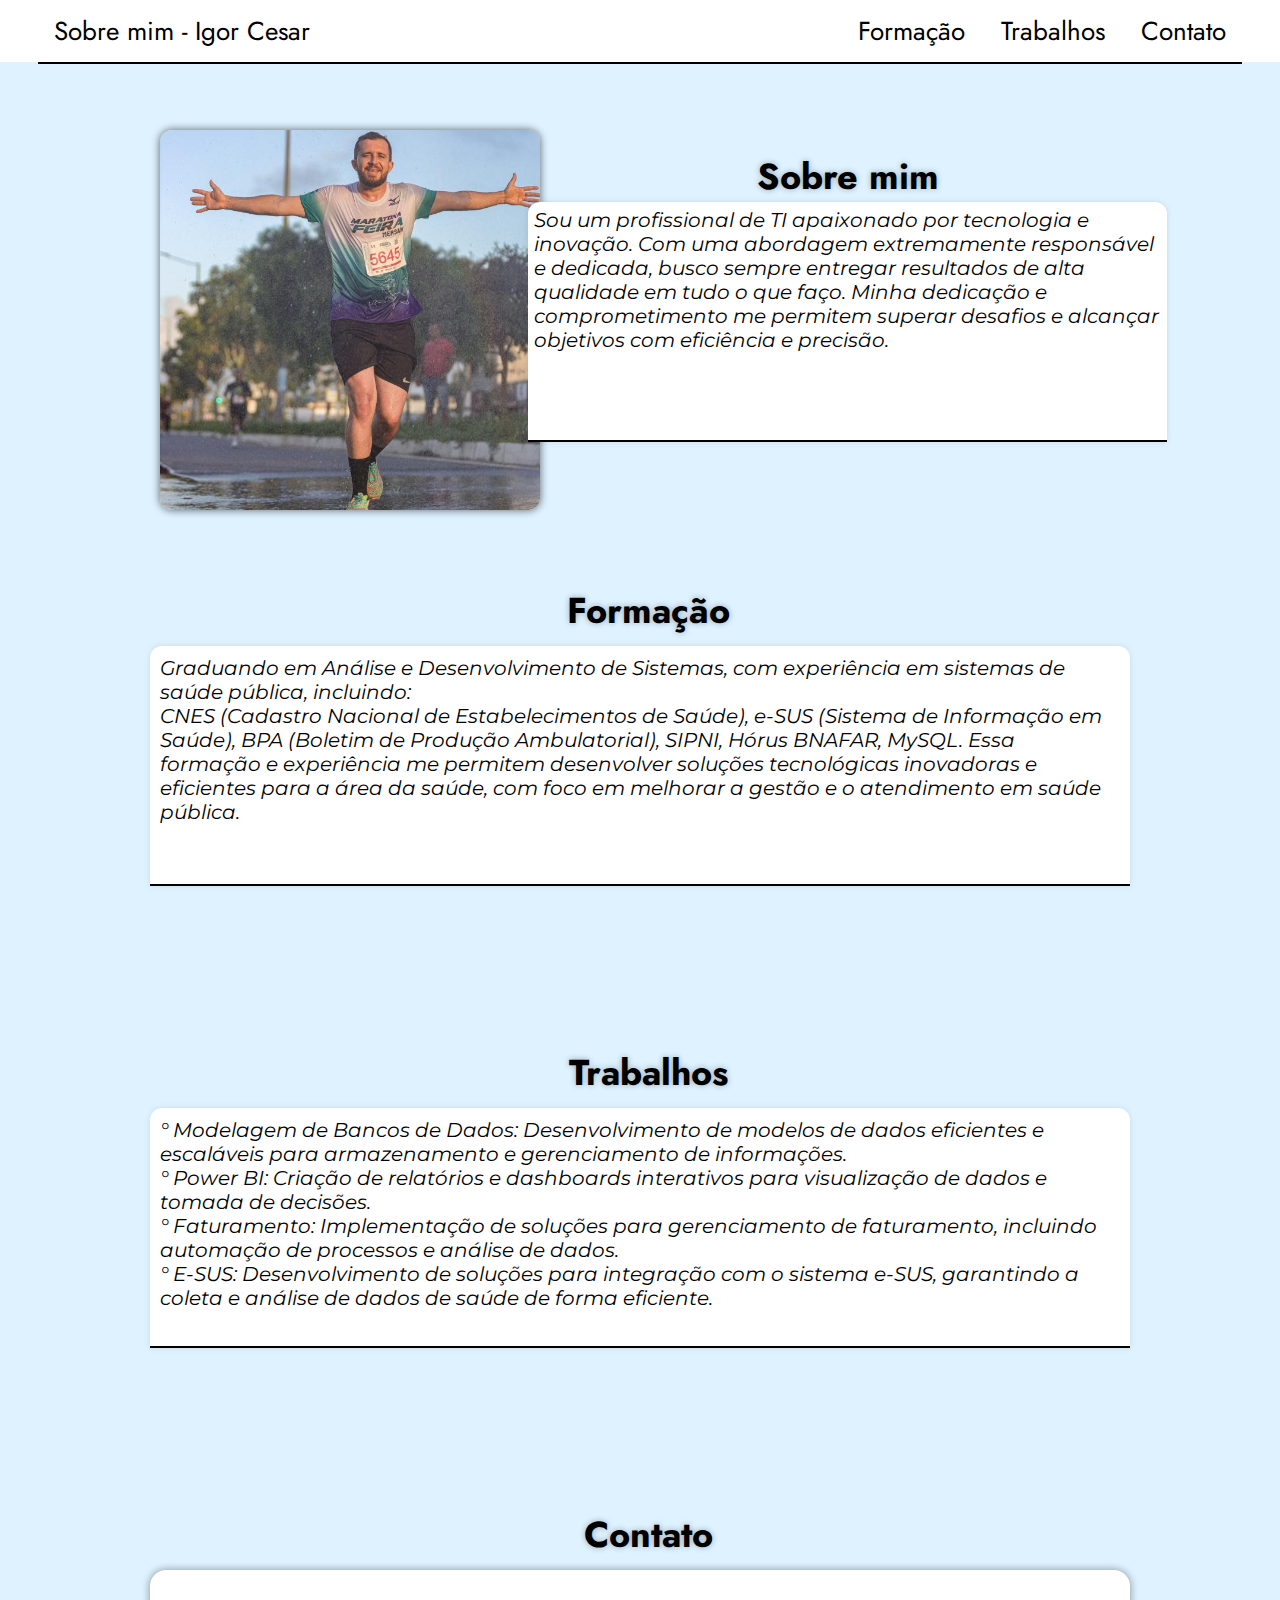
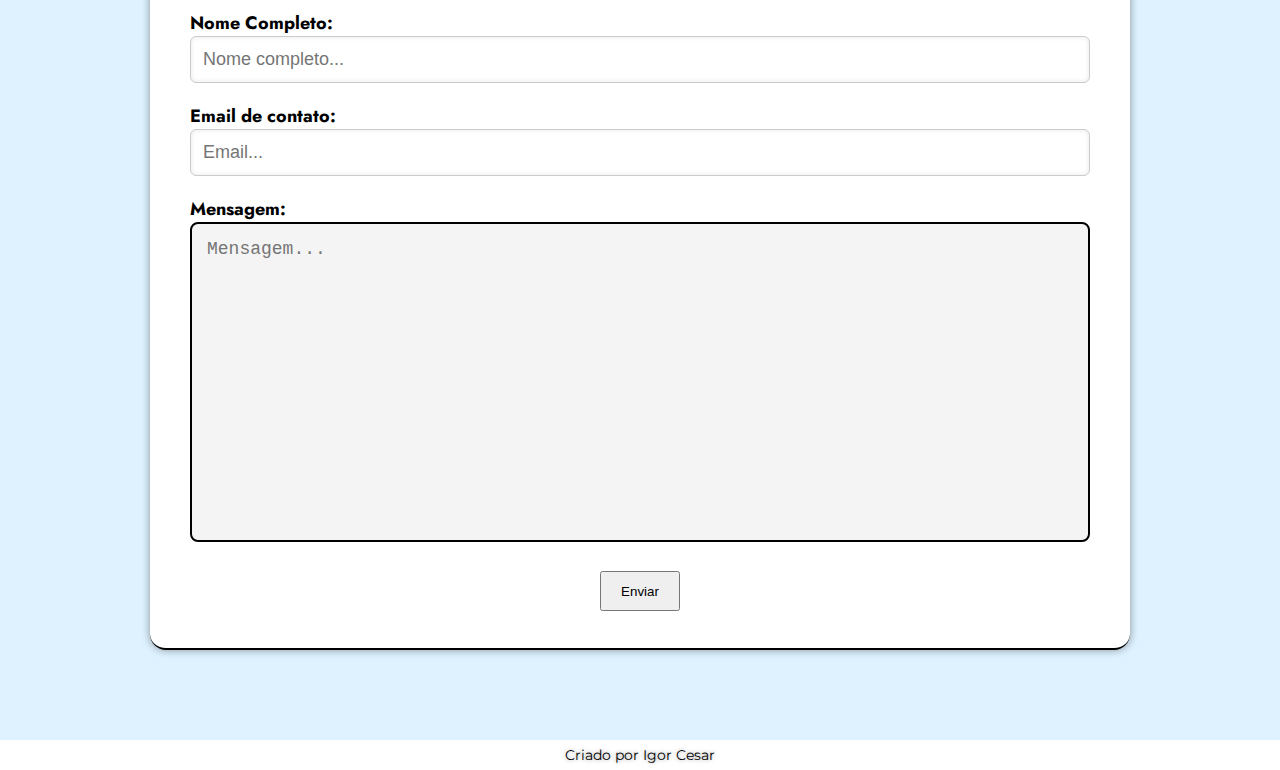
<file: index.html>
<!DOCTYPE html>
<html lang="en">
<head>
    <meta charset="UTF-8">
    <meta name="viewport" content="width=device-width, initial-scale=1.0">
    <link rel="stylesheet" href="css.css">
    <title>Igor Cesar</title>
</head>
<body>

        <!-- Criei um container para não precisar colocar estilo no body  -->

    <div class="container">

        <!-- Cabecalho com os links que se conectam com as sections -->

        <div class="cabecalho">
            <div class="cabecalho-com-itens">
                <div class="links-esquerda">
                    <a href="#sobremim">Sobre mim - Igor Cesar</a>
                </div>
                <div class="links-direita">
                    <a href="#formacao">Formação</a>
                    <a href="#trabalhos">Trabalhos</a>
                    <a href="#contato">Contato</a>
                </div>
            </div>
        </div>

        <!-- Dividi a sessão sobre mim em duas, para poder utilizar o display felex e organizar. Usei essa mes técnica em outras partes do código -->

        <section id="sobremim">
            <div class="itens-esquerda">
                <img src="./foto/Foto - Igor.png" alt="Foto de perfil do Igor">
            </div>
            <div class="itens-direita">
                <h1 class="titulo-sobremim">Sobre mim</h1>
                <div class="box-sobremim box-padrao1">
                    <p class="texto-sobremim texto-padrao"> 
                        Sou um profissional de TI apaixonado por tecnologia e inovação.
                         Com uma abordagem extremamente responsável e dedicada, 
                         busco sempre entregar resultados de alta qualidade em tudo o que
                          faço. Minha dedicação e comprometimento me permitem superar
                           desafios e alcançar objetivos com eficiência e precisão.
                    </p>
                </div>
            </div>
        </section>

        <!-- Nas sessões eu utilizei section invés de div, pois eu queria conectar a ID no link a -->


        <!-- Sessão que fica a informação da formação, -->

        <section id="formacao">
            <h1 class="titulo-formacao titulo-padrao">Formação</h1>
            <div class="box-formacao box-padrao">
                <p class="texto-formacao texto-padrao"> 
                   Graduando em Análise e Desenvolvimento de Sistemas, com experiência em sistemas de saúde pública, incluindo:</br> 
                CNES (Cadastro Nacional de Estabelecimentos de Saúde), e-SUS (Sistema de Informação em Saúde), 
                BPA (Boletim de Produção Ambulatorial), SIPNI, Hórus BNAFAR, MySQL. Essa formação e experiência me permitem desenvolver soluções 
                tecnológicas inovadoras e eficientes para a área da saúde, com foco em melhorar a gestão e o atendimento em saúde pública.
                </p>
            </div>
        </section>

        <!-- Sessão que fica a informação do trabalho -->

        <section id="trabalhos">
            <h1 class="titulo-trabalhos titulo-padrao">Trabalhos</h1>
            <div class="box-trabalhos box-padrao">
                <p class="texto-trabalhos texto-padrao"> 
                ° Modelagem de Bancos de Dados: Desenvolvimento de modelos de dados eficientes e escaláveis para armazenamento e gerenciamento de informações.</br>
                ° Power BI: Criação de relatórios e dashboards interativos para visualização de dados e tomada de decisões.</br>
                ° Faturamento: Implementação de soluções para gerenciamento de faturamento, incluindo automação de processos e análise de dados.</br>
                ° E-SUS: Desenvolvimento de soluções para integração com o sistema e-SUS, garantindo a coleta e análise de dados de saúde de forma eficiente.
                </p>
            </div>
        </section>

        <!-- Parte do código com os campos do formulário -->

        <section id="contato">
            <h1 class="titulo-contato titulo-padrao">Contato</h1>
            <div class="box-contato">
                <form action="#" method="post" class="formulario-inputs">
                    <label for="nome">Nome Completo:</label>
                    <input type="text" id="nome" name="nome" placeholder="Nome completo...">

                    <label for="email">Email de contato:</label>
                    <input type="email" id="email" name="email" placeholder="Email...">

                    <label for="mensagem">Mensagem:</label>
                    <textarea placeholder="Mensagem..."></textarea>

                    <div class="box-button">
                        <button type="submit">Enviar</button>
                    </div>
                </form>
            </div>
        </section>

        <!-- Rodapé da página -->
        
        </br></br></br></br></br>

        <footer class="rodape">
            <div class="box-creditos">
                <span class="texto-creditos">Criado por Igor Cesar</span>
            </div>
        </footer>
    </div>
</body>
</html>
</file>
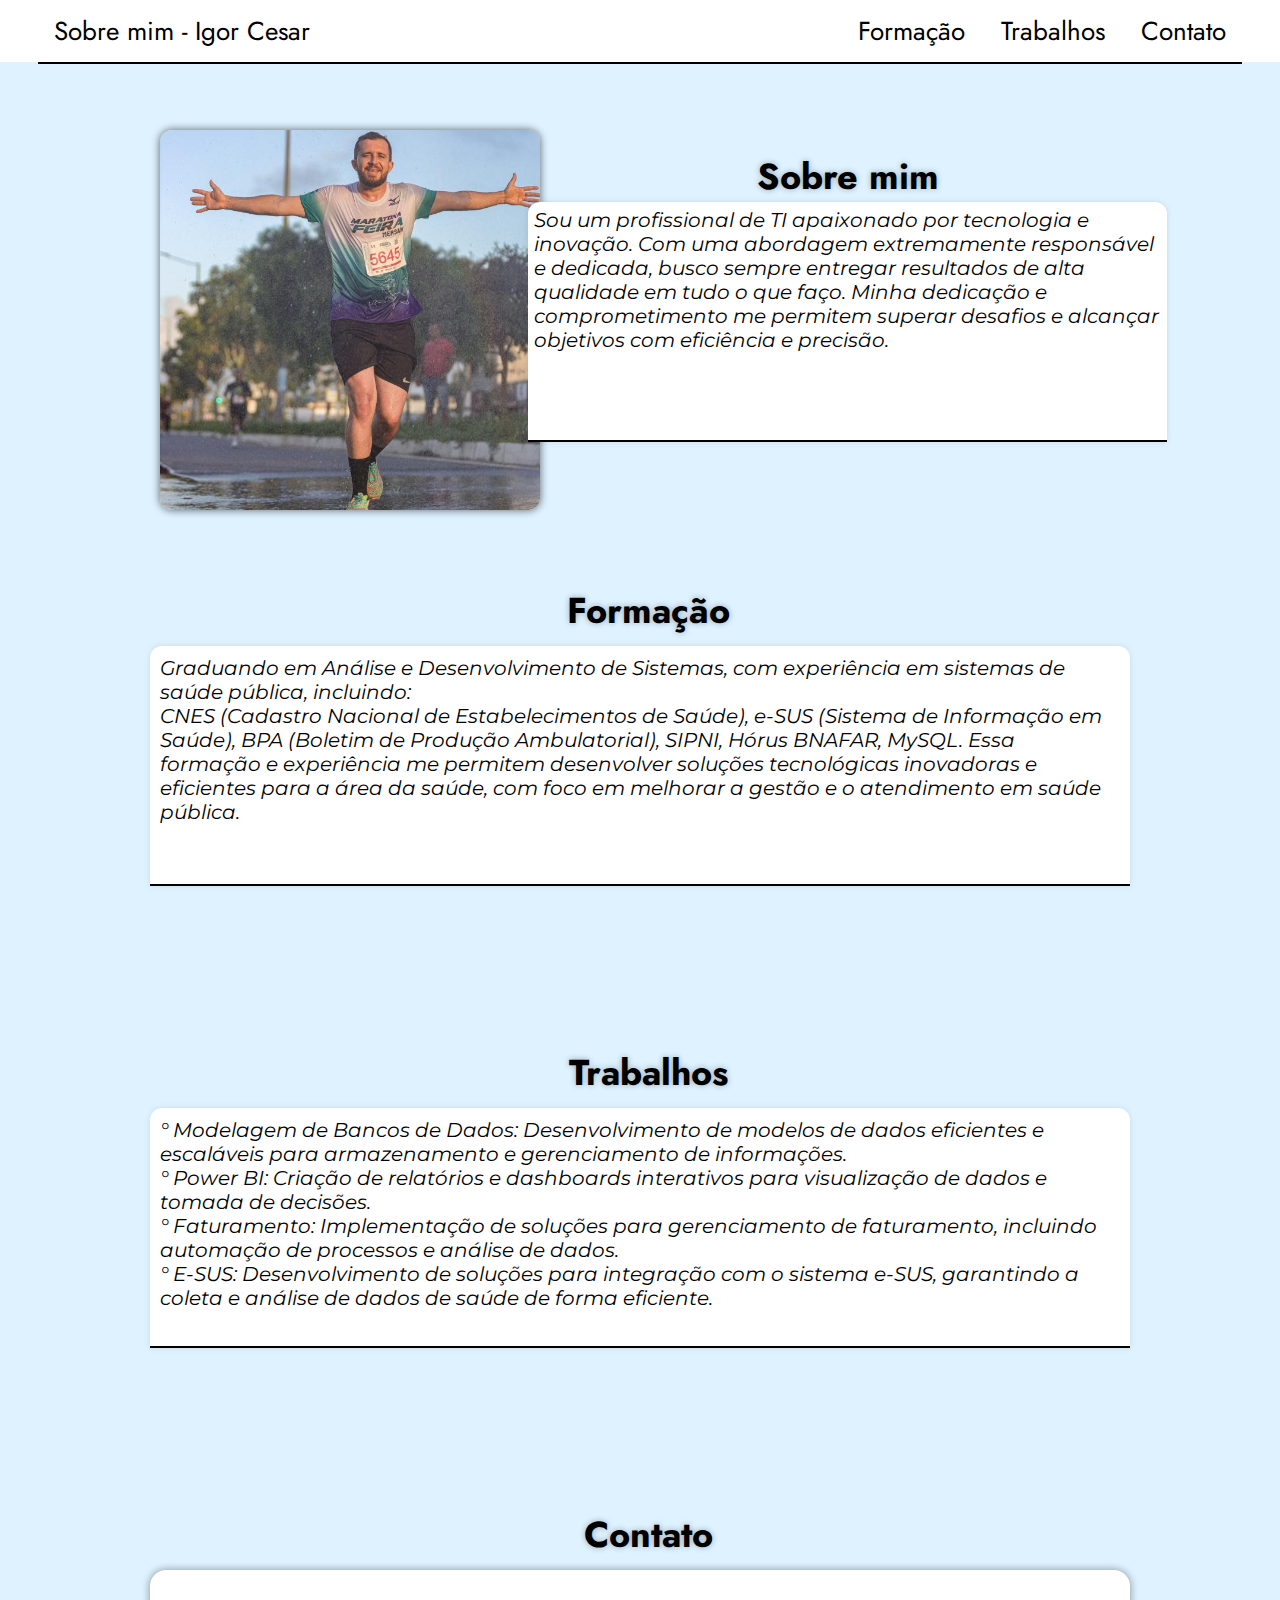
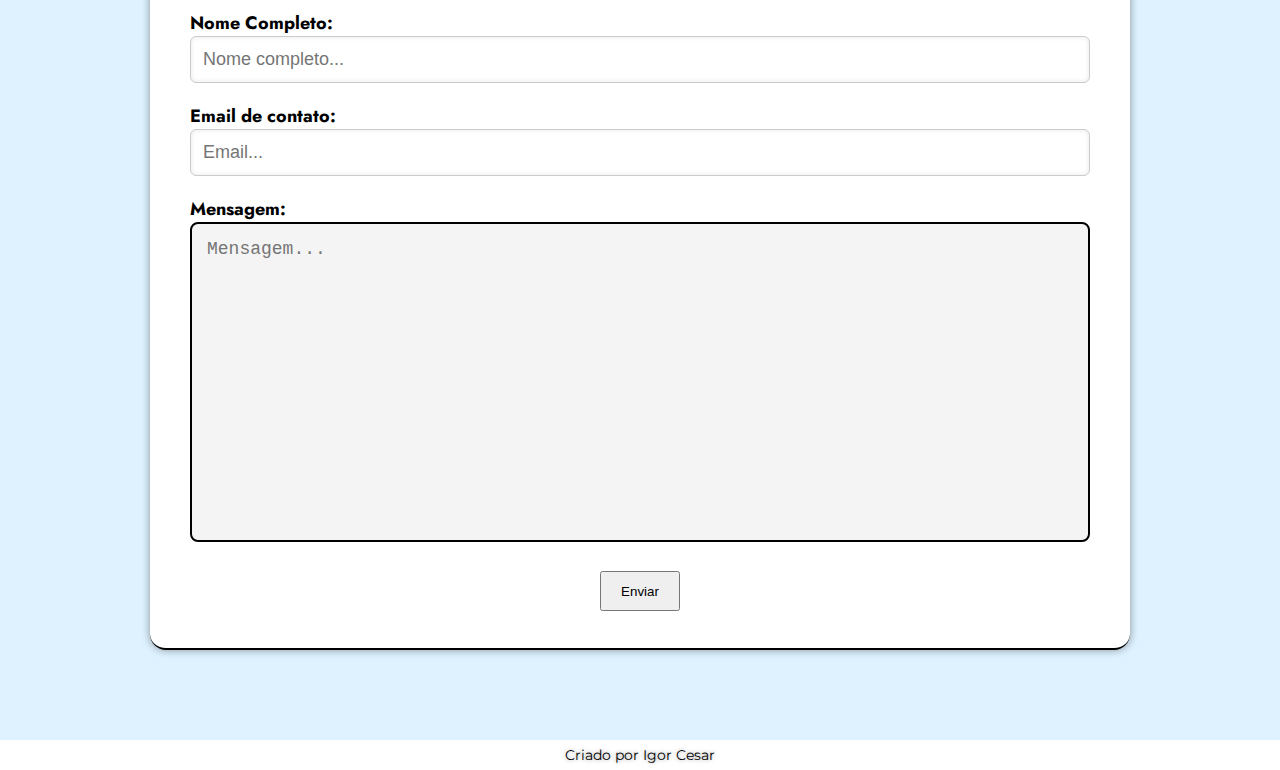
<file: portifolio.html>
<!DOCTYPE html>
<html lang="en">
<head>
    <meta charset="UTF-8">
    <meta name="viewport" content="width=device-width, initial-scale=1.0">
    <link rel="stylesheet" href="css.css">
    <title>Igor Cesar</title>
</head>
<body>

        <!-- Criei um container para não precisar colocar estilo no body  -->

    <div class="container">

        <!-- Cabecalho com os links que se conectam com as sections -->

        <div class="cabecalho">
            <div class="cabecalho-com-itens">
                <div class="links-esquerda">
                    <a href="#sobremim">Sobre mim - Igor Cesar</a>
                </div>
                <div class="links-direita">
                    <a href="#formacao">Formação</a>
                    <a href="#trabalhos">Trabalhos</a>
                    <a href="#contato">Contato</a>
                </div>
            </div>
        </div>

        <!-- Dividi a sessão sobre mim em duas, para poder utilizar o display felex e organizar. Usei essa mes técnica em outras partes do código -->

        <section id="sobremim">
            <div class="itens-esquerda">
                <img src="./foto/Foto - Igor.png" alt="Foto de perfil do Igor">
            </div>
            <div class="itens-direita">
                <h1 class="titulo-sobremim">Sobre mim</h1>
                <div class="box-sobremim box-padrao1">
                    <p class="texto-sobremim texto-padrao"> 
                        Sou um profissional de TI apaixonado por tecnologia e inovação.
                         Com uma abordagem extremamente responsável e dedicada, 
                         busco sempre entregar resultados de alta qualidade em tudo o que
                          faço. Minha dedicação e comprometimento me permitem superar
                           desafios e alcançar objetivos com eficiência e precisão.
                    </p>
                </div>
            </div>
        </section>

        <!-- Nas sessões eu utilizei section invés de div, pois eu queria conectar a ID no link a -->


        <!-- Sessão que fica a informação da formação, -->

        <section id="formacao">
            <h1 class="titulo-formacao titulo-padrao">Formação</h1>
            <div class="box-formacao box-padrao">
                <p class="texto-formacao texto-padrao"> 
                   Graduando em Análise e Desenvolvimento de Sistemas, com experiência em sistemas de saúde pública, incluindo:</br> 
                CNES (Cadastro Nacional de Estabelecimentos de Saúde), e-SUS (Sistema de Informação em Saúde), 
                BPA (Boletim de Produção Ambulatorial), SIPNI, Hórus BNAFAR, MySQL. Essa formação e experiência me permitem desenvolver soluções 
                tecnológicas inovadoras e eficientes para a área da saúde, com foco em melhorar a gestão e o atendimento em saúde pública.
                </p>
            </div>
        </section>

        <!-- Sessão que fica a informação do trabalho -->

        <section id="trabalhos">
            <h1 class="titulo-trabalhos titulo-padrao">Trabalhos</h1>
            <div class="box-trabalhos box-padrao">
                <p class="texto-trabalhos texto-padrao"> 
                ° Modelagem de Bancos de Dados: Desenvolvimento de modelos de dados eficientes e escaláveis para armazenamento e gerenciamento de informações.</br>
                ° Power BI: Criação de relatórios e dashboards interativos para visualização de dados e tomada de decisões.</br>
                ° Faturamento: Implementação de soluções para gerenciamento de faturamento, incluindo automação de processos e análise de dados.</br>
                ° E-SUS: Desenvolvimento de soluções para integração com o sistema e-SUS, garantindo a coleta e análise de dados de saúde de forma eficiente.
                </p>
            </div>
        </section>

        <!-- Parte do código com os campos do formulário -->

        <section id="contato">
            <h1 class="titulo-contato titulo-padrao">Contato</h1>
            <div class="box-contato">
                <form action="#" method="post" class="formulario-inputs">
                    <label for="nome">Nome Completo:</label>
                    <input type="text" id="nome" name="nome" placeholder="Nome completo...">

                    <label for="email">Email de contato:</label>
                    <input type="email" id="email" name="email" placeholder="Email...">

                    <label for="mensagem">Mensagem:</label>
                    <textarea placeholder="Mensagem..."></textarea>

                    <div class="box-button">
                        <button type="submit">Enviar</button>
                    </div>
                </form>
            </div>
        </section>

        <!-- Rodapé da página -->
        
        </br></br></br></br></br>

        <footer class="rodape">
            <div class="box-creditos">
                <span class="texto-creditos">Criado por Igor Cesar</span>
            </div>
        </footer>
    </div>
</body>
</html>
</file>
<file: css.css>
@import url('https://fonts.googleapis.com/css2?family=Jost:ital,wght@0,100..900;1,100..900&family=Montserrat:ital,wght@0,100..900;1,100..900&display=swap');

* {
    padding: 0;
    margin: 0;
}

/* Cabeçalho - Estilos*/

.cabecalho {
    width: 100%;
    height: 62px;
    background-color: #FFFFFF;
    position: fixed;
}

.cabecalho-com-itens {
    margin: 0 auto;
    width: 94%;
    height: 100%;
    border-bottom: black solid 2px;
    display: flex;
    justify-content: space-between;
    align-items: center;
    background-color: #FFFFFF;
}

a {
    text-decoration: none;
    font-family: "Jost", sans-serif;
    font-size: 26px;
    font-style: normal;
    color: black;
}

a:nth-child(1), a:nth-child(2) {
    margin-right: 32px;
}

a:first-child {
    margin-left: 16px;
}

a:nth-child(3) {
    margin-right: 16px;
}

/* Corpo - Estilos*/

.container {
    background-color: #def2ff;
    width: 100%;
    height: fit-content;
}

#sobremim {
    display: flex;
}

.itens-esquerda {
    width: 40%;
}

.itens-esquerda img {
    width: 380px;
    height: auto;
    object-fit: contain;
    margin-top: 130px;
    margin-left: 160px;
    box-shadow: 0px 0px 8px rgba(0, 0, 0, 0.6);
    border-radius: 12px;
}

.itens-direita {
    width: 60%;
    padding-left: 16px;
}

.titulo-sobremim {
    text-align: center;
    margin-top: 150px;
    font-family: "Jost", sans-serif;
    font-size: 36px;
    width: 85%;
    text-shadow: 0px 0px 6px rgba(0, 0, 0, 0.3);
}

.texto-sobremim {
    font-family: "Montserrat", sans-serif;
    font-size: 22px;
    font-style: italic;
    width: 85%;
}

.titulo-padrao {
    text-align: center;
    margin-top: 70px;
    margin-bottom: 10px;
    margin-left: 16px;
    font-family: "Jost", sans-serif;
    font-size: 36px;
    text-shadow: 0px 0px 6px rgba(0, 0, 0, 0.3);
}

.box-padrao {
    margin: 0 auto;
    background-color: #FFFFFF;
    border-bottom: solid 2px black;
    width: 980px;
    height: 240px;
    border-radius: 12px 12px 0px 0px;   
    box-sizing: border-box;
    box-shadow: 0px 0px 6px rgba(0, 0, 0, 0.1);
}

.box-padrao1 {
    background-color: #FFFFFF;
    border-bottom: solid 2px black;
    width: 85%;
    height: 240px;
    border-radius: 12px 12px 0px 0px;   
    box-sizing: border-box;
    box-shadow: 0px 0px 6px rgba(0, 0, 0, 0.1);
}

.texto-padrao {
    margin: 0 auto;
    padding-top: 1%;
    font-family: "Montserrat", sans-serif;
    font-size: 20px;
    font-style: italic;
    width: 98%;
}

.titulo-trabalhos, .titulo-contato {
    margin-top: 160px;
}

/* Formulario - Estilos*/

.box-contato {
    margin: 0 auto;
    background-color: #FFFFFF;
    width: 980px;
    height: 680px;
    padding: 40px;
    box-sizing: border-box;
    border-radius: 16px;
    border-bottom: solid 2px black;
    box-shadow: 0px 0px 8px rgba(0, 0, 0, 0.4);
}

label {
    display: block;
    font-weight: bold;
    font-family: "Jost", sans-serif;
    font-size: 18px;
}

input[type="text"], input[type="email"] {
    width: 100%;
    padding: 12px;
    border-radius: 6px;
    border: 1px solid #ccc;
    box-shadow: inset 0 0 5px rgba(0, 0, 0, 0.1);
    box-sizing: border-box;
    margin-bottom: 20px;
    font-size: 18px;
}

textarea {
    width: 100%;
    height: 320px;
    background-color: #f4f4f4;
    border: 2px solid #000;
    border-radius: 8px;
    padding: 15px;
    resize: none;
    box-sizing: border-box;
    font-size: 18px;
}

button {
    width: 80px;
    height: 40px;
}

.box-button {
    margin-top: 25px;
    text-align: center;
}

/* Rodapé */

.rodape {
    width: 100%;
    height: 30px;
    background-color: #FFFFFF;
    line-height: 30px;
    font-family: "Montserrat", sans-serif;
    font-size: 14px;
}

.box-creditos {
    text-align: center;
    margin: 0 auto;
    width: 20%;
}

.texto-creditos {
    text-shadow: 0px 0px 4px rgba(0, 0, 0, 0.4);
}
</file>
